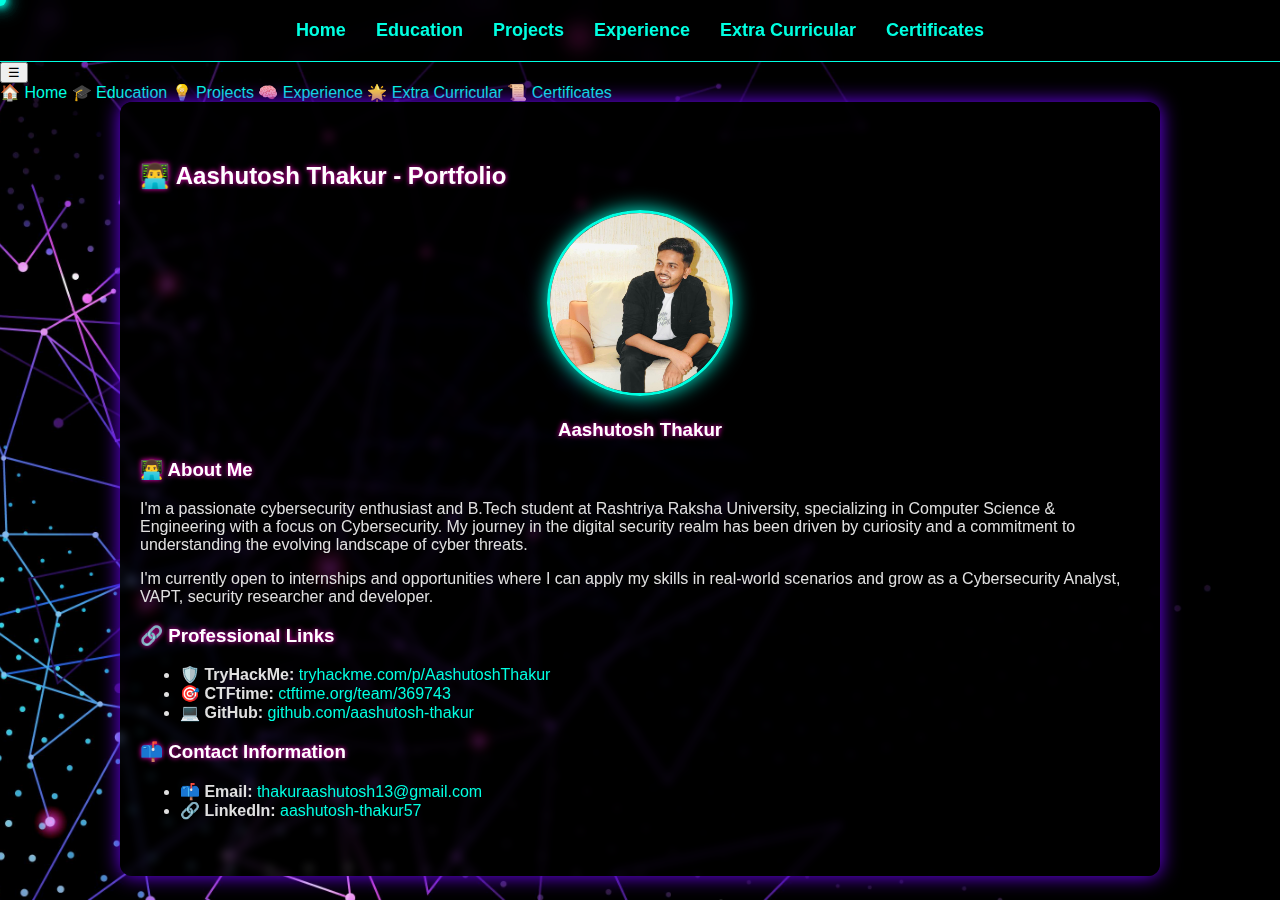
<file: index.html>
<!DOCTYPE html>
<html lang="en">
<head>
    <meta charset="UTF-8">
    <meta name="viewport" content="width=device-width, initial-scale=1.0">
    <title>Aashutosh Thakur - Portfolio</title>
    <link rel="stylesheet" href="style.css">
    
    <!-- SEO Meta Tags -->
    <meta name="description" content="Portfolio of Aashutosh Thakur, a cybersecurity student, developer, and tech enthusiast. View projects, education, and achievements.">
    <meta name="keywords" content="Aashutosh Thakur, Cybersecurity Portfolio, Cyber Student, BTech CSE, Ethical Hacker, Web Developer, GitHub Portfolio, RRU, Rashtriya Raksha University">
    <meta name="author" content="Aashutosh Thakur">

    <!-- Social Sharing (Open Graph) -->
    <meta property="og:title" content="Aashutosh Thakur | Cybersecurity Portfolio" />
    <meta property="og:description" content="Explore the portfolio of cybersecurity enthusiast Aashutosh Thakur." />
    <meta property="og:image" content="https://aashutosh-thakur.github.io/Portfolio/images/preview.jpg" />
    <meta property="og:url" content="https://aashutosh-thakur.github.io/Portfolio/" />
    <meta property="og:type" content="website" />

    <!-- SEO: Internship & Cybersecurity Tags -->
    <meta name="keywords" content="Aashutosh Thakur, Cybersecurity Student, Cybersecurity Internship, Internship Seeking, Security Analyst Intern, Ethical Hacking Intern, BTech CSE, Rashtriya Raksha University, Cybersecurity Opportunities, Security Researcher, VAPT, Web Security, Cybersecurity Enthusiast, Open to Internship, Looking for Internship, Cybersecurity Internships India, Student Portfolio, Cybersecurity Talent, Hire Cybersecurity Intern, Information Security Intern, Penetration Testing Intern, Security Internship Candidate, Cybersecurity Resume, Cybersecurity Career, Cybersecurity Internship 2025, Security Internship 2025">
    <meta name="description" content="Aashutosh Thakur - Cybersecurity student actively seeking internship opportunities in cybersecurity, VAPT, security research, and web security. Open to offers from organizations and recruiters.">

    <!-- Structured Data for Internship Opportunities -->
    <script type="application/ld+json">
    {
      "@context": "https://schema.org",
      "@type": "Person",
      "name": "Aashutosh Thakur",
      "url": "https://aashutoshthakur.page",
      "image": "https://aashutosh-thakur.github.io/Portfolio/images/preview.jpg",
      "jobTitle": "Cybersecurity Student",
      "alumniOf": {
        "@type": "CollegeOrUniversity",
        "name": "Rashtriya Raksha University"
      },
      "description": "Cybersecurity student actively seeking internship opportunities in cybersecurity, VAPT, security research, and web security. Open to offers from organizations and recruiters.",
      "sameAs": [
        "https://github.com/aashutosh-thakur",
        "https://tryhackme.com/p/AashutoshThakur",
        "https://ctftime.org/team/369743",
        "https://www.linkedin.com/in/aashutosh-thakur57/"
      ],
      "seeks": {
        "@type": "JobPosting",
        "title": "Cybersecurity Internship",
        "description": "Seeking internship opportunities in cybersecurity, VAPT, security research, and web security."
      }
    }
    </script>

    <!-- Favicon -->
    <link rel="icon" href="favicon.ico" type="image/x-icon" />
</head>
<body>
<div class="navbar">
    <a href="index.html">Home</a>
    <a href="education.html">Education</a>
    <a href="project.html">Projects</a>
    <a href="experience.html">Experience</a>
    <a href="extra-curricular.html">Extra Curricular</a>
    <a href="certificates.html">Certificates</a>
</div>
<head>
  <meta charset="UTF-8" />
  <meta name="viewport" content="width=device-width, initial-scale=1.0" />
  <title>Aashutosh Thakur | Cybersecurity Portfolio</title>

  <!-- SEO Meta Tags -->
  <meta name="description" content="Portfolio of Aashutosh Thakur, a cybersecurity student, developer, and tech enthusiast. View projects, education, and achievements.">
  <meta name="keywords" content="Aashutosh Thakur, Cybersecurity Portfolio, Cyber Student, BTech CSE, Ethical Hacker, Web Developer, GitHub Portfolio">
  <meta name="author" content="Aashutosh Thakur">

  <!-- Social Sharing (Open Graph) -->
  <meta property="og:title" content="Aashutosh Thakur | Cybersecurity Portfolio" />
  <meta property="og:description" content="Explore the portfolio of cybersecurity enthusiast Aashutosh Thakur." />
  <meta property="og:image" content="https://aashutosh-thakur.github.io/Portfolio/images/preview.jpg" />
  <meta property="og:url" content="https://aashutosh-thakur.github.io/Portfolio/" />
  <meta property="og:type" content="website" />

  <!-- Favicon -->
  <link rel="icon" href="favicon.ico" type="image/x-icon" />
</head>

<!-- Floating Menu for Mobile -->
<div class="floating-menu">
  <button class="floating-menu-btn" onclick="toggleFloatingMenu()">☰</button>
  <div class="floating-menu-options" id="floatingMenuOptions">
    <a href="index.html">🏠 Home</a>
    <a href="education.html">🎓 Education</a>
    <a href="project.html">💡 Projects</a>
    <a href="experience.html">🧠 Experience</a>
    <a href="extra-curricular.html">🌟 Extra Curricular</a>
    <a href="certificates.html">📜 Certificates</a>
  </div>
</div>

<script>
  function toggleFloatingMenu() {
    const options = document.getElementById("floatingMenuOptions");
    options.classList.toggle("active");
  }

  // Close menu when clicking outside
  document.addEventListener('click', function(event) {
    const menu = document.querySelector('.floating-menu');
    const options = document.getElementById("floatingMenuOptions");
    
    if (!menu.contains(event.target)) {
      options.classList.remove("active");
    }
  });
  // Auto-redirect to next page on scroll down
  let redirected = false;
  window.addEventListener('scroll', function() {
    if (!redirected && (window.innerHeight + window.scrollY) >= document.body.offsetHeight - 50) {
      redirected = true;
      window.location.href = 'education.html';
    }
  });
  </script>

<div class="container">
    <h2>👨‍💻 Aashutosh Thakur - Portfolio</h2>

    <center>
        <img src="your-photo.jpg" alt="Aashutosh Thakur" class="profile-img glow">
        <h3>Aashutosh Thakur</h3>
    </center>

    <!-- About Me Card -->
    <div class="project-card">
        <h3>👨‍💻 About Me</h3>
        <p>
            I'm a passionate cybersecurity enthusiast and B.Tech student at Rashtriya Raksha University, specializing in Computer Science & Engineering with a focus on Cybersecurity. My journey in the digital security realm has been driven by curiosity and a commitment to understanding the evolving landscape of cyber threats.
        </p>
        <p class="highlight-quote">
            I'm currently open to internships and opportunities where I can apply my skills in real-world scenarios and grow as a Cybersecurity Analyst, VAPT, security researcher and developer.
        </p>
    </div>

    <!-- Links Card -->
    <div class="project-card">
        <h3>🔗 Professional Links</h3>
        <ul>
            <li><strong>🛡️ TryHackMe:</strong> <a href="https://tryhackme.com/p/AashutoshThakur" target="_blank">tryhackme.com/p/AashutoshThakur</a></li>
            <li><strong>🎯 CTFtime:</strong> <a href="https://ctftime.org/team/369743" target="_blank">ctftime.org/team/369743</a></li>
            <li><strong>💻 GitHub:</strong> <a href="https://github.com/aashutosh-thakur" target="_blank">github.com/aashutosh-thakur</a></li>
        </ul>
    </div>

    <!-- Contact Card -->
    <div class="project-card">
        <h3>📫 Contact Information</h3>
        <ul>
            <li><strong>📫 Email:</strong> <a href="mailto:thakuraashutosh13@gmail.com">thakuraashutosh13@gmail.com</a></li>
            <li><strong>🔗 LinkedIn:</strong> <a href="https://www.linkedin.com/in/aashutosh-thakur57/" target="_blank">aashutosh-thakur57</a></li>
        </ul>
    </div>
</div>

<!-- Custom Cyber Cursor -->
<div class="sira-dot big-dot"></div>
<div class="sira-dot med-dot"></div>
<div class="sira-dot sm-dot"></div>
<div class="sira-dot sm-dot"></div>
<div class="sira-dot sm-dot"></div>
<script src="public/js/cursor.js"></script>

</body>
</html>
</file>
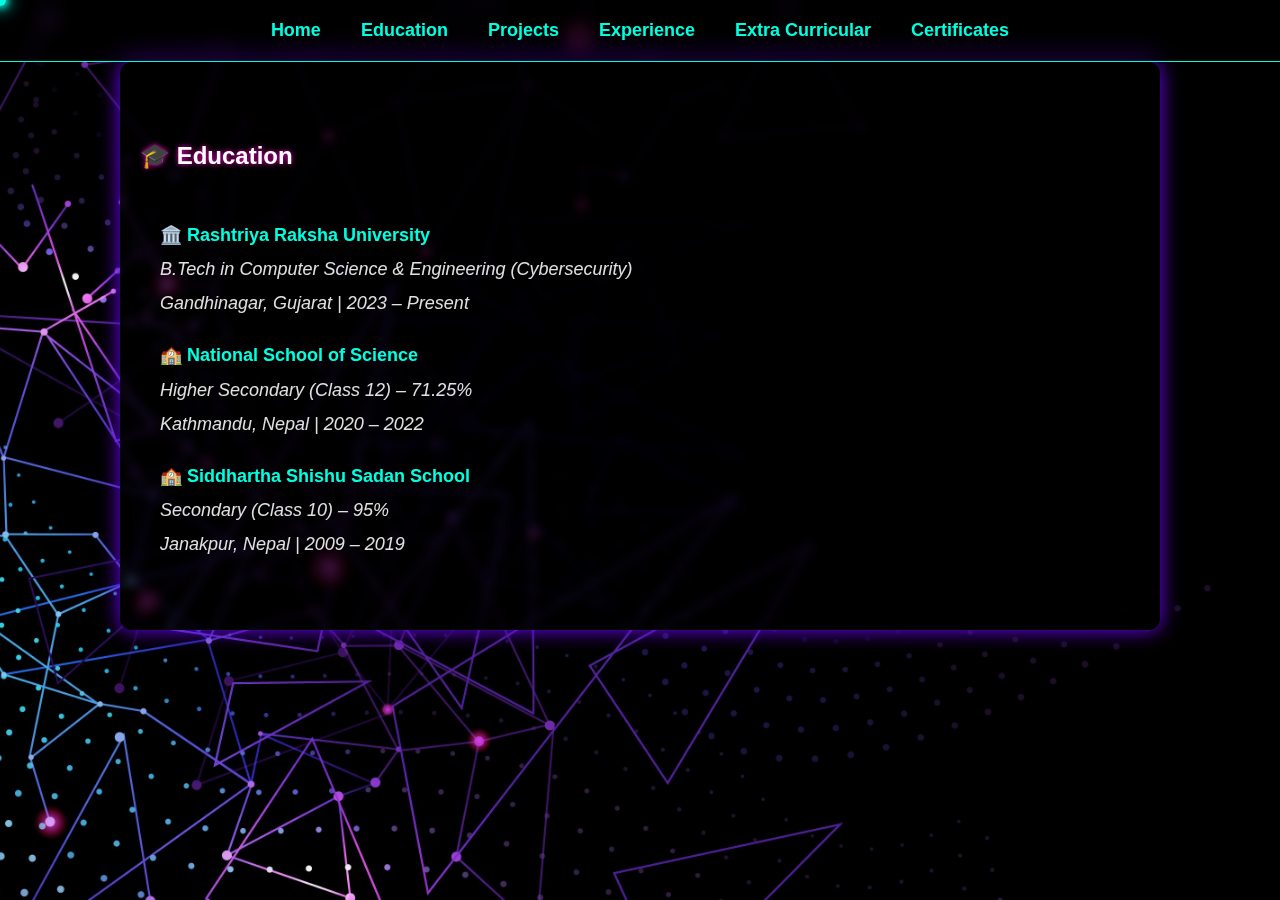
<file: education.html>
<!DOCTYPE html>
<html lang="en">
<head>
    <meta charset="UTF-8">
    <meta name="viewport" content="width=device-width, initial-scale=1.0">
    <title>Education - Aashutosh Thakur</title>
    <link rel="stylesheet" href="style.css">
</head>
<body>
<div class="navbar">
  <div class="menu-icon" onclick="toggleMenu()">☰</div>
  <div class="nav-links" id="navLinks">
    <a href="index.html">Home</a>
    <a href="education.html">Education</a>
    <a href="project.html">Projects</a>
    <a href="experience.html">Experience</a>
    <a href="extra-curricular.html">Extra Curricular</a>
    <a href="certificates.html">Certificates</a>
  </div>
</div>

<script>
  function toggleMenu() {
    const navLinks = document.getElementById("navLinks");
    navLinks.classList.toggle("active");
  }
</script>

<div class="container">
    <div class="section">
        <h2>🎓 Education</h2>

        <div style="font-size: 18px; line-height: 1.9; padding: 10px 20px;">
            <p>
                <strong>🏛️ <a href="https://rru.ac.in" target="_blank" style="color: #00ffe1;">Rashtriya Raksha University</a></strong><br>
                <em>B.Tech in Computer Science & Engineering (Cybersecurity)</em><br>
                <em>Gandhinagar, Gujarat | 2023 – Present</em><br>
            </p>

            <p>
                <strong>🏫 <a href="https://nss.edu.np" target="_blank" style="color: #00ffe1;">National School of Science</a></strong><br>
                <em>Higher Secondary (Class 12) – 71.25%</em><br>
                <em>Kathmandu, Nepal | 2020 – 2022</em><br>
            </p>

            <p>
                <strong>🏫 <a href="https://sssadan.edu.np" target="_blank" style="color: #00ffe1;">Siddhartha Shishu Sadan School</a></strong><br>
                <em>Secondary (Class 10) – 95%</em><br>
                <em>Janakpur, Nepal | 2009 – 2019</em><br>
            </p>
        </div>
    </div>
</div>
<!-- Custom Cyber Cursor -->
<div class="sira-dot big-dot"></div>
<div class="sira-dot med-dot"></div>
<div class="sira-dot sm-dot"></div>
<div class="sira-dot sm-dot"></div>
<div class="sira-dot sm-dot"></div>
<script src="public/js/cursor.js"></script>
</body>
</file>
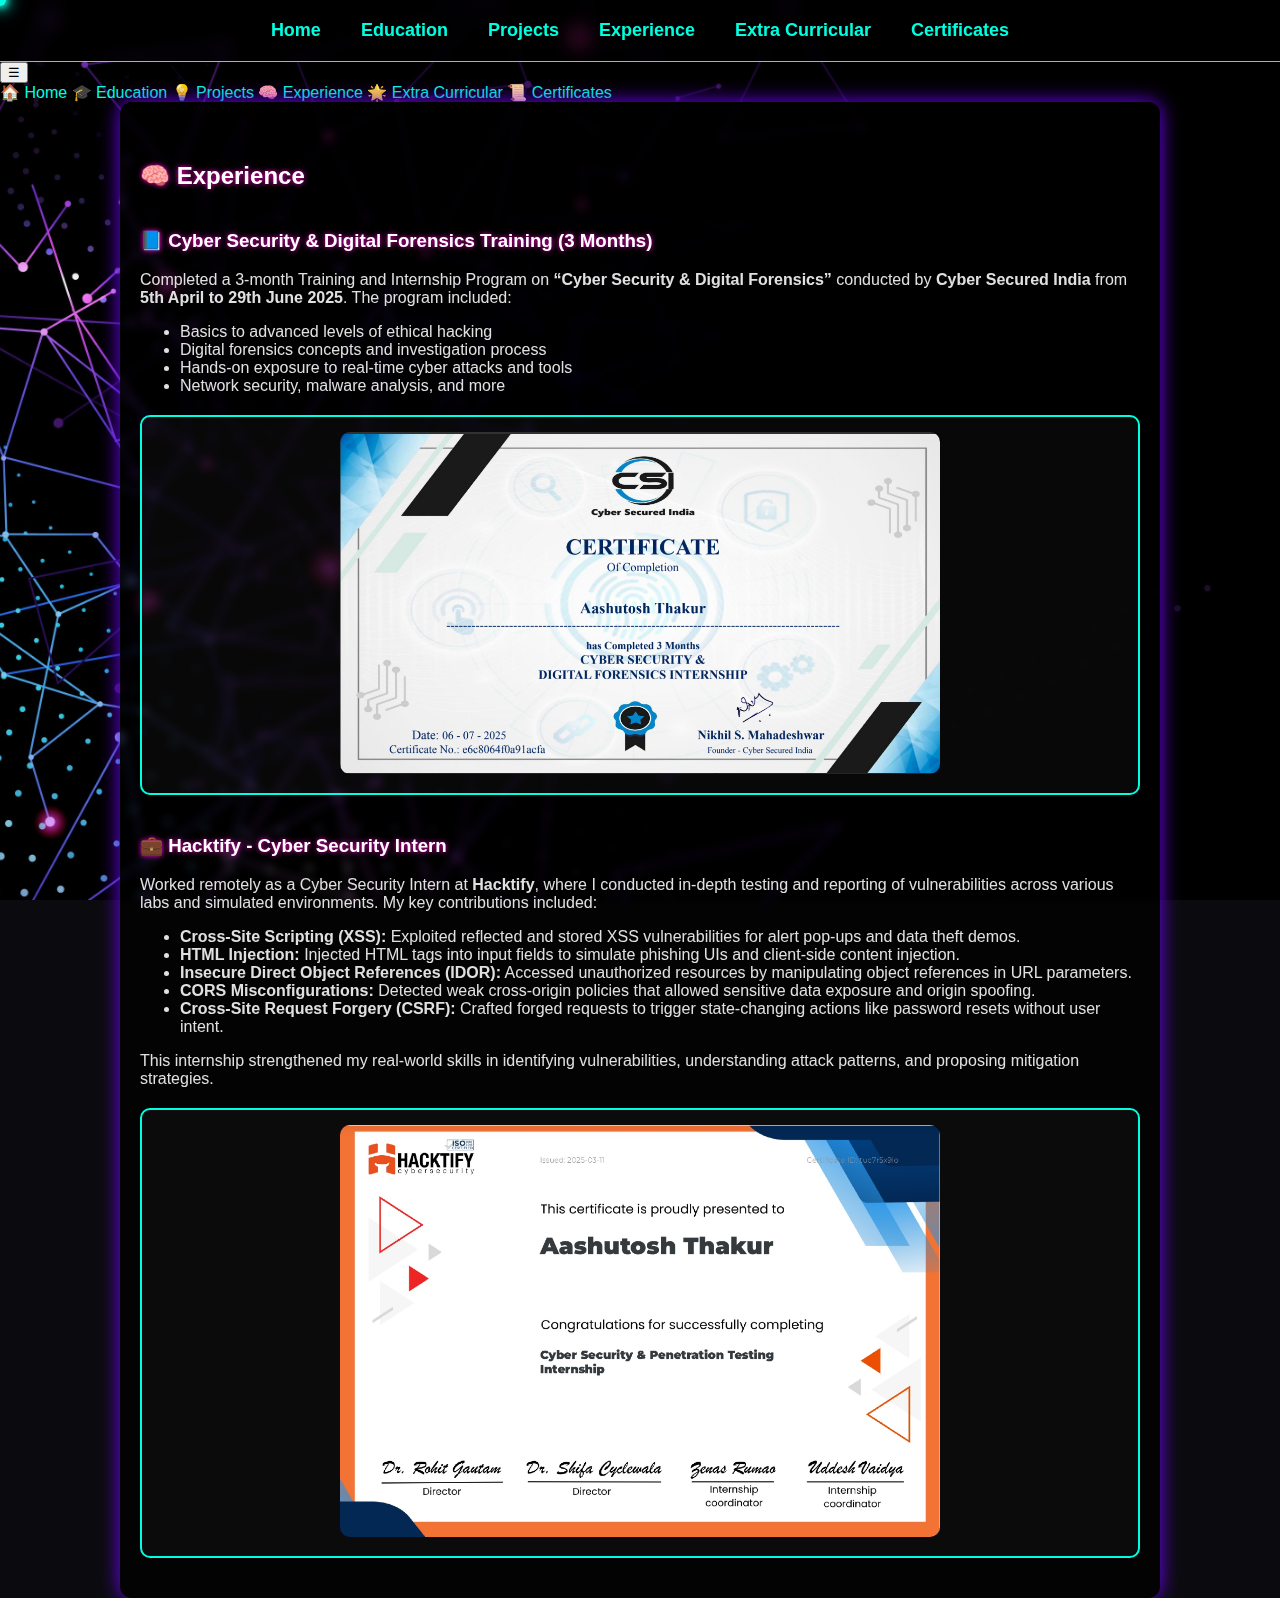
<file: experience.html>
<!DOCTYPE html>
<html lang="en">
<head>
    <meta charset="UTF-8">
    <meta name="viewport" content="width=device-width, initial-scale=1.0">
    <title>Experience - Aashutosh Thakur</title>
    <link rel="stylesheet" href="style.css">
</head>
<body>
<div class="navbar">
  <div class="menu-icon" onclick="toggleMenu()">☰</div>
  <div class="nav-links" id="navLinks">
    <a href="index.html">Home</a>
    <a href="education.html">Education</a>
    <a href="project.html">Projects</a>
    <a href="experience.html">Experience</a>
    <a href="extra-curricular.html">Extra Curricular</a>
    <a href="certificates.html">Certificates</a>
  </div>
</div>

<!-- Floating Menu for Mobile -->
<div class="floating-menu">
  <button class="floating-menu-btn" onclick="toggleFloatingMenu()">☰</button>
  <div class="floating-menu-options" id="floatingMenuOptions">
    <a href="index.html">🏠 Home</a>
    <a href="education.html">🎓 Education</a>
    <a href="project.html">💡 Projects</a>
    <a href="experience.html">🧠 Experience</a>
    <a href="extra-curricular.html">🌟 Extra Curricular</a>
    <a href="certificates.html">📜 Certificates</a>
  </div>
</div>

<script>
  function toggleFloatingMenu() {
    const options = document.getElementById("floatingMenuOptions");
    options.classList.toggle("active");
  }

  function toggleMenu() {
    const navLinks = document.getElementById("navLinks");
    navLinks.classList.toggle("active");
  }

  document.addEventListener('click', function(event) {
    const menu = document.querySelector('.floating-menu');
    const options = document.getElementById("floatingMenuOptions");
    
    if (!menu.contains(event.target)) {
      options.classList.remove("active");
    }
  });
</script>

<div class="container">
    <h2>🧠 Experience</h2>

    <!-- Cyber Secured India Training -->
    <div class="section">
        <h3>📘 Cyber Security & Digital Forensics Training (3 Months)</h3>
        <p>
            Completed a 3-month Training and Internship Program on <strong>“Cyber Security & Digital Forensics”</strong> conducted by <strong>Cyber Secured India</strong> from <strong>5th April to 29th June 2025</strong>. The program included:
        </p>
        <ul>
            <li>Basics to advanced levels of ethical hacking</li>
            <li>Digital forensics concepts and investigation process</li>
            <li>Hands-on exposure to real-time cyber attacks and tools</li>
            <li>Network security, malware analysis, and more</li>
        </ul>

        <!-- Cyber Secured India Certificate -->
        <div style="margin-top: 20px; padding: 15px; border: 2px solid #00ffe1; border-radius: 10px; background: rgba(255, 255, 255, 0.03); text-align: center;">
    <img src="certs/cyber-secured-india.png" alt="Cyber Secured India Certificate" style="max-width: 600px; width: 100%; border-radius: 10px;">
</div>

    </div>

    <!-- Hacktify Internship -->
    <div class="section" style="margin-top: 40px;">
        <h3>💼 Hacktify - Cyber Security Intern</h3>
        <p>
            Worked remotely as a Cyber Security Intern at <strong>Hacktify</strong>, where I conducted in-depth testing and reporting of vulnerabilities across various labs and simulated environments. My key contributions included:
        </p>
        <ul>
            <li><strong>Cross-Site Scripting (XSS):</strong> Exploited reflected and stored XSS vulnerabilities for alert pop-ups and data theft demos.</li>
            <li><strong>HTML Injection:</strong> Injected HTML tags into input fields to simulate phishing UIs and client-side content injection.</li>
            <li><strong>Insecure Direct Object References (IDOR):</strong> Accessed unauthorized resources by manipulating object references in URL parameters.</li>
            <li><strong>CORS Misconfigurations:</strong> Detected weak cross-origin policies that allowed sensitive data exposure and origin spoofing.</li>
            <li><strong>Cross-Site Request Forgery (CSRF):</strong> Crafted forged requests to trigger state-changing actions like password resets without user intent.</li>
        </ul>
        <p>
            This internship strengthened my real-world skills in identifying vulnerabilities, understanding attack patterns, and proposing mitigation strategies.
        </p>

        <!-- Hacktify Certificate -->
        <div style="margin-top: 20px; padding: 15px; border: 2px solid #00ffe1; border-radius: 10px; background: rgba(255, 255, 255, 0.03); text-align: center;">
    <img src="certs/hacktify-certificate.png" alt="Hacktify Internship Certificate" style="max-width: 600px; width: 100%; border-radius: 10px;">
</div>
    </div>
</div>
<!-- Custom Cyber Cursor -->
<div class="sira-dot big-dot"></div>
<div class="sira-dot med-dot"></div>
<div class="sira-dot sm-dot"></div>
<div class="sira-dot sm-dot"></div>
<div class="sira-dot sm-dot"></div>
<script src="public/js/cursor.js"></script>
</body>
</html>
</file>
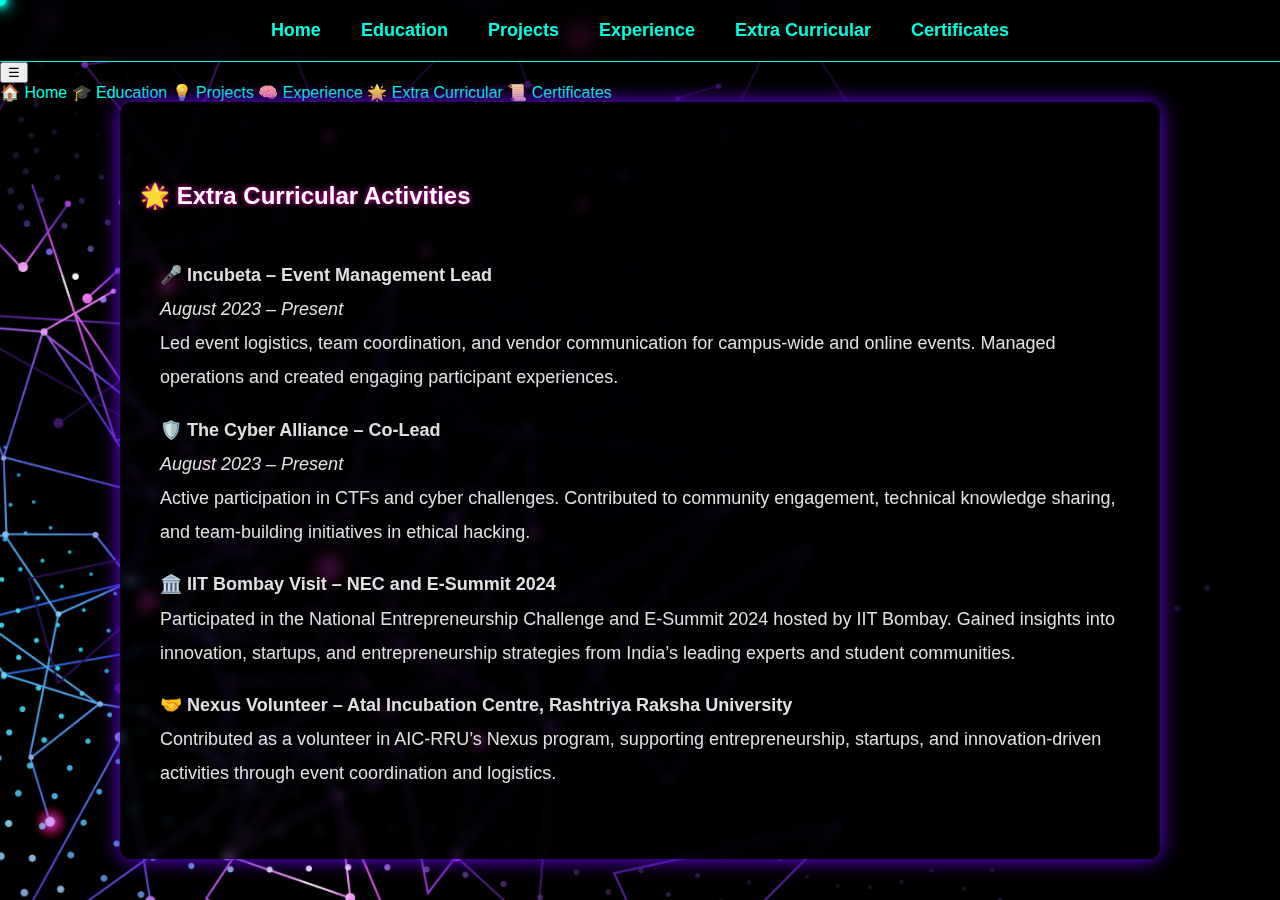
<file: extra-curricular.html>
<!DOCTYPE html>
<html lang="en">
<head>
    <meta charset="UTF-8">
    <meta name="viewport" content="width=device-width, initial-scale=1.0">
    <title>Extra Curricular - Aashutosh Thakur</title>
    <link rel="stylesheet" href="style.css">
    
    <!-- SEO Meta Tags -->
    <meta name="description" content="Extra-curricular activities and achievements of Aashutosh Thakur including CTF competitions, hackathons, conferences, and volunteer work.">
    <meta name="keywords" content="Aashutosh Thakur Extra Curricular, CTF Competitions, Hackathons, IIT Bombay E-Summit, Nexus Volunteer, AIC-RRU, Cybersecurity Events, Student Activities">
    <meta name="author" content="Aashutosh Thakur">

    <!-- Social Sharing (Open Graph) -->
    <meta property="og:title" content="Extra Curricular - Aashutosh Thakur" />
    <meta property="og:description" content="Student activities, competitions, and volunteer work in cybersecurity and entrepreneurship." />
    <meta property="og:url" content="https://aashutosh-thakur.github.io/Portfolio/extra-curricular.html" />
    <meta property="og:type" content="website" />
</head>
<body>
<div class="navbar">
  <div class="menu-icon" onclick="toggleMenu()">☰</div>
  <div class="nav-links" id="navLinks">
    <a href="index.html">Home</a>
    <a href="education.html">Education</a>
    <a href="project.html">Projects</a>
    <a href="experience.html">Experience</a>
    <a href="extra-curricular.html">Extra Curricular</a>
    <a href="certificates.html">Certificates</a>
  </div>
</div>

<!-- Floating Menu for Mobile -->
<div class="floating-menu">
  <button class="floating-menu-btn" onclick="toggleFloatingMenu()">☰</button>
  <div class="floating-menu-options" id="floatingMenuOptions">
    <a href="index.html">🏠 Home</a>
    <a href="education.html">🎓 Education</a>
    <a href="project.html">💡 Projects</a>
    <a href="experience.html">🧠 Experience</a>
    <a href="extra-curricular.html">🌟 Extra Curricular</a>
    <a href="certificates.html">📜 Certificates</a>
  </div>
</div>

<script>
  function toggleFloatingMenu() {
    const options = document.getElementById("floatingMenuOptions");
    options.classList.toggle("active");
  }

  function toggleMenu() {
    const navLinks = document.getElementById("navLinks");
    navLinks.classList.toggle("active");
  }

  document.addEventListener('click', function(event) {
    const menu = document.querySelector('.floating-menu');
    const options = document.getElementById("floatingMenuOptions");
    
    if (!menu.contains(event.target)) {
      options.classList.remove("active");
    }
  });
</script>

<div class="container">
    <div class="section">
        <h2>🌟 Extra Curricular Activities</h2>

        <div style="font-size: 18px; line-height: 1.9; padding: 10px 20px;">
            <!-- Incubeta -->
            <p>
                <strong>🎤 Incubeta – Event Management Lead</strong><br>
                <em>August 2023 – Present</em><br>
                Led event logistics, team coordination, and vendor communication for campus-wide and online events. Managed operations and created engaging participant experiences.
            </p>

            <!-- Cyber Alliance -->
            <p>
                <strong>🛡️ The Cyber Alliance – Co-Lead</strong><br>
                <em>August 2023 – Present</em><br>
                Active participation in CTFs and cyber challenges. Contributed to community engagement, technical knowledge sharing, and team-building initiatives in ethical hacking.
            </p>

            <!-- IIT Bombay Visit -->
            <p>
                <strong>🏛️ IIT Bombay Visit – NEC and E-Summit 2024</strong><br>
                Participated in the National Entrepreneurship Challenge and E-Summit 2024 hosted by IIT Bombay. Gained insights into innovation, startups, and entrepreneurship strategies from India’s leading experts and student communities.
            </p>

            <!-- Nexus Volunteer -->
            <p>
                <strong>🤝 Nexus Volunteer – Atal Incubation Centre, Rashtriya Raksha University</strong><br>
                Contributed as a volunteer in AIC-RRU’s Nexus program, supporting entrepreneurship, startups, and innovation-driven activities through event coordination and logistics.
            </p>
        </div>
    </div>
</div>

<!-- Custom Cyber Cursor -->
<div class="sira-dot big-dot"></div>
<div class="sira-dot med-dot"></div>
<div class="sira-dot sm-dot"></div>
<div class="sira-dot sm-dot"></div>
<div class="sira-dot sm-dot"></div>
<script src="public/js/cursor.js"></script>

</body>
</html>
</file>
<file: style.css>
/* style.css */

/* Global Styles */
body {
    margin: 0;
    font-family: 'Segoe UI', Tahoma, Geneva, Verdana, sans-serif;
    background-color: #0b0b0f;
    color: #e0e0e0;
    background-image: url('5056413.jpg');
    background-size: cover;
    background-repeat: no-repeat;
    background-position: center;
    background-attachment: fixed;
    /* --- Custom Cursor --- */
    /* Sets the default cursor for the whole page. The 'auto' is a fallback. */
    cursor: url('assets/cursor_default.png'), auto;
}

a {
    text-decoration: none;
    color: #00ffe1;
    transition: 0.3s;
    /* --- Custom Pointer (for clickable items) --- */
    /* This sets the pointer for all links. */
    cursor: url('assets/cursor_pointer.png'), pointer;
}

a:hover {
    color: #ff00c8;
}

/* Container */
.container {
    max-width: 1000px;
    margin: auto;
    padding: 40px 20px;
    background: rgba(0, 0, 0, 0.7);
    border-radius: 12px;
    box-shadow: 0 0 20px #6f00ff;
    backdrop-filter: blur(5px);
}

/* Heading Styles */
h1, h2, h3 {
    color: #ffffff;
    text-shadow: 0 0 5px #ff00c8;
}

/* Image styling */
.profile-img {
    width: 180px;
    height: 180px;
    border-radius: 50%;
    border: 3px solid #00ffe1;
    box-shadow: 0 0 20px #00ffe1;
    object-fit: cover;
}

/* Section spacing */
.section {
    margin-top: 40px;
}

/* Optional: Animated cursor sparkle or glow */
@keyframes pulse {
    0% {
        box-shadow: 0 0 5px #00ffe1;
    }
    50% {
        box-shadow: 0 0 15px #ff00c8;
    }
    100% {
        box-shadow: 0 0 5px #00ffe1;
    }
}
.glow {
    animation: pulse 2s infinite;
}
/* Base style for all cursor dots */
.sira-dot {
  position: fixed;
  pointer-events: none;
  border-radius: 50%;
  z-index: 9999;
  background-color: #00ffe1;
  box-shadow: 0 0 10px #00ffe1, 0 0 20px #00ffe1;
  transition: transform 0.1s linear;
}

/* Different sizes */
.big-dot {
  width: 12px;
  height: 12px;
}
.med-dot {
  width: 8px;
  height: 8px;
}
.sm-dot {
  width: 5px;
  height: 5px;
}
/* Navbar container */
.navbar {
  display: flex;
  justify-content: space-between;
  align-items: center;
  background-color: black;
  padding: 12px 30px;
  border-bottom: 1px solid #00ffe1;
  position: relative;
  z-index: 999;
}

/* Main links – visible on desktop */
.nav-links {
  display: flex;
  flex-wrap: wrap;
  gap: 40px; /* spacing between links */
}

.nav-links a {
  color: #00ffe1;
  text-decoration: none;
  font-weight: 500;
  font-size: 16px;
}

/* Menu icon (☰) – hidden by default */
.menu-icon {
  display: none;
  font-size: 28px;
  color: #00ffe1;
  cursor: pointer;
}

/* Responsive – for mobile */
@media (max-width: 768px) {
  .menu-icon {
    display: block;
  }

  .nav-links {
    display: none;
    flex-direction: column;
    position: absolute;
    top: 55px;
    left: 0;
    width: 100%;
    background-color: #000000f9;
    padding: 10px 30px;
    border-top: 1px solid #00ffe1;
    gap: 15px;
  }

  .nav-links.active {
    display: flex;
  }
}
body {
  cursor: none;
}

/* Navbar for multi-page layout */
.navbar {
    display: flex;
    justify-content: center;
    gap: 30px;
    padding: 20px 0;
    background: rgba(0, 0, 0, 0.4);
    backdrop-filter: blur(10px);
    position: sticky;
    top: 0;
    z-index: 100;
}
.navbar a {
    font-size: 18px;
    font-weight: bold;
}

/* Certificate Styling */
.certificate-grid {
    display: grid;
    grid-template-columns: repeat(auto-fill, minmax(250px, 1fr));
    gap: 20px;
    margin-top: 30px;
}

.certificate-img {
    width: 100%;
    border: 2px solid #00ffe1;
    border-radius: 8px;
    transition: 0.3s;
}

.certificate-img:hover {
    transform: scale(1.05);
    box-shadow: 0 0 15px #ff00c8;
}

/* Responsive */
@media (max-width: 768px) {
    .container {
        padding: 20px;
    }
    .navbar {
        flex-direction: column;
        gap: 15px;
    }
}
</file>
